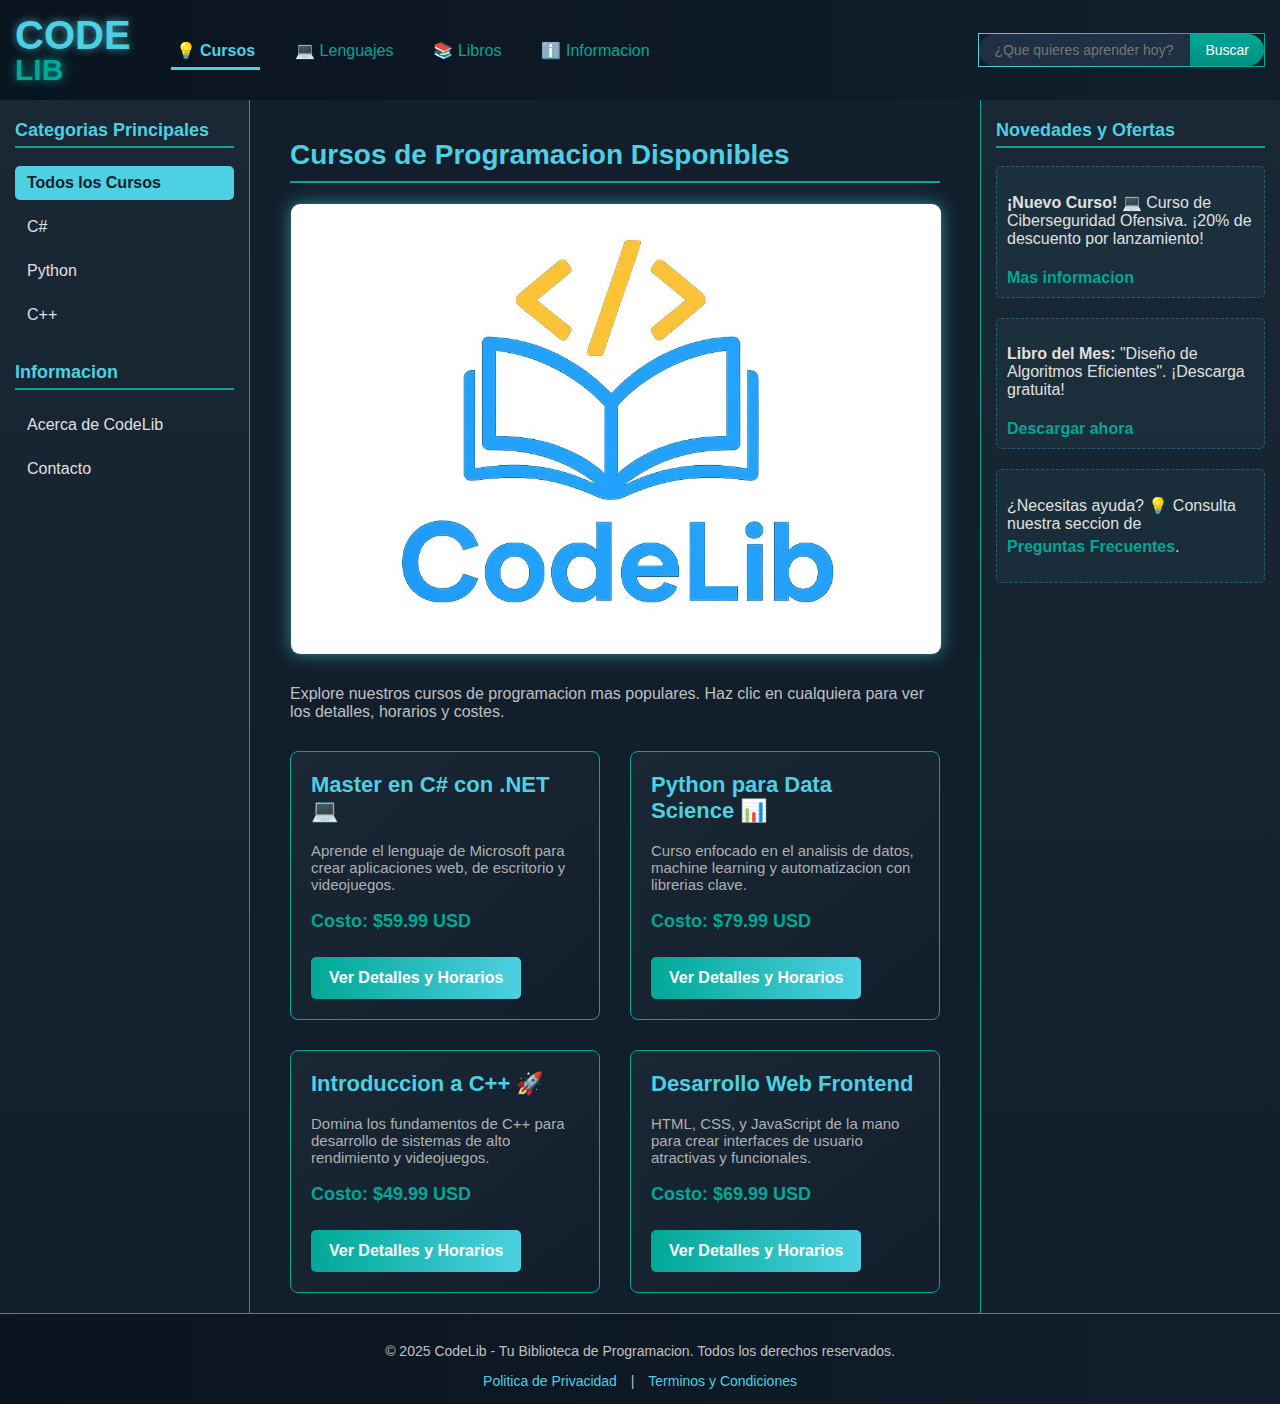
<file: index.html>
<!DOCTYPE html>
<html lang="es">

<head>
    <meta charset="UTF-8">
    <meta name="viewport" content="width=device-width, initial-scale=1.0">
    <title>CodeLib - Tu Biblioteca de Programacion</title>
    <link rel="stylesheet" href="Biblio.css">
    <style>
        body {
            background-color: #1a1a1a;
        }
    </style>
</head>

<body>
    <div class="grid-container">

        <header class="header">
            <div class="navbar-wrapper">
                <div class="navbar-left">
                    <a href="index.html" class="logo">
                        <span class="logo-code">CODE</span>
                        <br>
                        <span class="logo-lib">LIB</span>
                    </a>
                </div>
                <nav class="navbar-center">
                    <ul class="horizontal-menu">
                        <li><a href="index.html" class="nav-item active">💡 Cursos</a></li>
                        <li><a href="lenguajes.html" class="nav-item">💻 Lenguajes</a></li>
                        <li><a href="libros.html" class="nav-item">📚 Libros</a></li>
                        <li><a href="info.html" class="nav-item">ℹ️ Informacion</a></li>
                    </ul>
                </nav>
            </div>
            <div class="header-contenido">
                <form action="#" method="get" class="buscador-form">
                    <input type="text" id="campoBusqueda" placeholder="¿Que quieres aprender hoy?" required>
                    <button type="submit" class="btn-buscar">Buscar</button>
                </form>
            </div>

        </header>

        <nav class="navbar">
            <div class="nav-section">
                <h3 class="nav-title">Categorias Principales</h3>
                <ul class="vertical-menu">
                    <li><a href="index.html" class="nav-link active">Todos los Cursos</a></li>
                    <li><a href="index.html#desarrollo-web" class="nav-link">C#</a></li>
                    <li><a href="index.html#ciencia-datos" class="nav-link">Python</a></li>
                    <li><a href="index.html#desarrollo-movil" class="nav-link">C++</a></li>
                </ul>
            </div>
            <div class="nav-section">
                <h3 class="nav-title">Informacion</h3>
                <ul class="vertical-menu">
                    <li><a href="info.html#acerca" class="nav-link">Acerca de CodeLib</a></li>
                    <li><a href="info.html#contacto" class="nav-link">Contacto</a></li>
                </ul>
            </div>
        </nav>

        <section class="main">
            <h1 class="main-title">Cursos de Programacion Disponibles</h1>

            <div class="carousel-container">
                <img id="course-image" src="7.jpg" alt="Imagen de Curso" class="carousel-image">
            </div>
            <p class="section-description">Explore nuestros cursos de programacion mas populares. Haz clic en cualquiera para ver los detalles, horarios y costes.</p>

            <div class="course-list">
                <article class="course-card">
                    <h2 class="course-title">Master en C# con .NET 💻</h2>
                    <p class="course-info">Aprende el lenguaje de Microsoft para crear aplicaciones web, de escritorio y videojuegos.</p>
                    <p class="course-price">Costo: $59.99 USD</p>
                    <a href="#" class="btn-course-details">Ver Detalles y Horarios</a>
                </article>
                <article class="course-card">
                    <h2 class="course-title">Python para Data Science 📊</h2>
                    <p class="course-info">Curso enfocado en el analisis de datos, machine learning y automatizacion con librerias clave.</p>
                    <p class="course-price">Costo: $79.99 USD</p>
                    <a href="#" class="btn-course-details">Ver Detalles y Horarios</a>
                </article>
                <article class="course-card">
                    <h2 class="course-title">Introduccion a C++ 🚀</h2>
                    <p class="course-info">Domina los fundamentos de C++ para desarrollo de sistemas de alto rendimiento y videojuegos.</p>
                    <p class="course-price">Costo: $49.99 USD</p>
                    <a href="#" class="btn-course-details">Ver Detalles y Horarios</a>
                </article>
                <article class="course-card">
                    <h2 class="course-title">Desarrollo Web Frontend</h2>
                    <p class="course-info">HTML, CSS, y JavaScript de la mano para crear interfaces de usuario atractivas y funcionales.</p>
                    <p class="course-price">Costo: $69.99 USD</p>
                    <a href="#" class="btn-course-details">Ver Detalles y Horarios</a>
                </article>
            </div>
        </section>

        <aside class="sidebar">
            <h3 class="sidebar-title">Novedades y Ofertas</h3>
            <div class="sidebar-item">
                <p><strong>¡Nuevo Curso!</strong> 💻 Curso de Ciberseguridad Ofensiva. ¡20% de descuento por lanzamiento!</p>
                <a href="cursos.html?id=ciberseguridad" class="sidebar-link">Mas informacion</a>
            </div>
            <div class="sidebar-item">
                <p><strong>Libro del Mes:</strong> "Diseño de Algoritmos Eficientes". ¡Descarga gratuita!</p>
                <a href="libros.html#gratis" class="sidebar-link">Descargar ahora</a>
            </div>
            <div class="sidebar-item">
                <p>¿Necesitas ayuda? 💡 Consulta nuestra seccion de <a href="info.html#faq" class="sidebar-link">Preguntas Frecuentes</a>.</p>
            </div>
        </aside>

        <footer class="footer">
            <p>&copy; 2025 CodeLib - Tu Biblioteca de Programacion. Todos los derechos reservados.</p>
            <div class="footer-links">
                <a href="#">Politica de Privacidad</a> |
                <a href="#">Terminos y Condiciones</a>
            </div>
        </footer>

    </div>

    <script>
        document.addEventListener('DOMContentLoaded', function() {
            const images = ['7.jpg', '8.jpg'];
            let currentIndex = 0;
            const courseImage = document.getElementById('course-image');

            function changeImage() {
                currentIndex = (currentIndex + 1) % images.length;
                courseImage.src = images[currentIndex];
            }

            setInterval(changeImage, 3000);
        });
    </script>
</body>

</html>
</file>
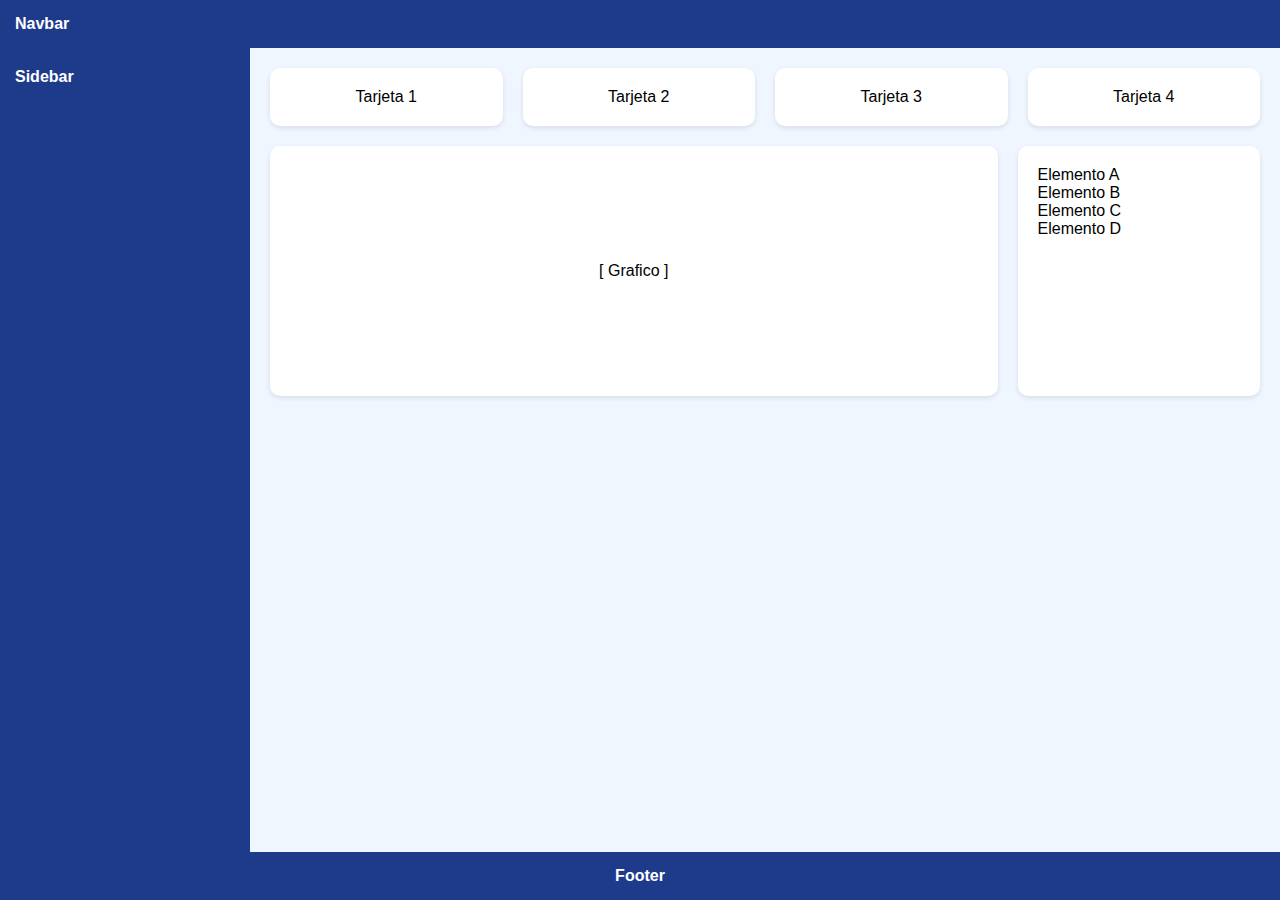
<file: 1.html>
<!DOCTYPE html>
<html lang="es">

<head>
    <meta charset="UTF-8">
    <meta name="viewport" content="width=device-width, initial-scale=1.0">
    <title>Practica Profe Ricarte</title>
    <link rel="stylesheet" href="styles.css">
</head>

<body>

    <header class="navbar">
        Navbar
    </header>

    <aside class="sidebar">
        Sidebar
    </aside>

    <main class="content">
        <div class="tarjetas-contenedor">
            <div class="tarjeta">Tarjeta 1</div>
            <div class="tarjeta">Tarjeta 2</div>
            <div class="tarjeta">Tarjeta 3</div>
            <div class="tarjeta tarjeta-4">Tarjeta 4</div>
        </div>

        <div class="inferior-contenedor">
            <div class="caja-grafico">
                [ Grafico ]
            </div>
            <div class="caja-lista">
                Elemento A<br> Elemento B<br> Elemento C<br> Elemento D
            </div>
        </div>
    </main>

    <footer class="footer">
        Footer
    </footer>

</body>

</html>
</file>
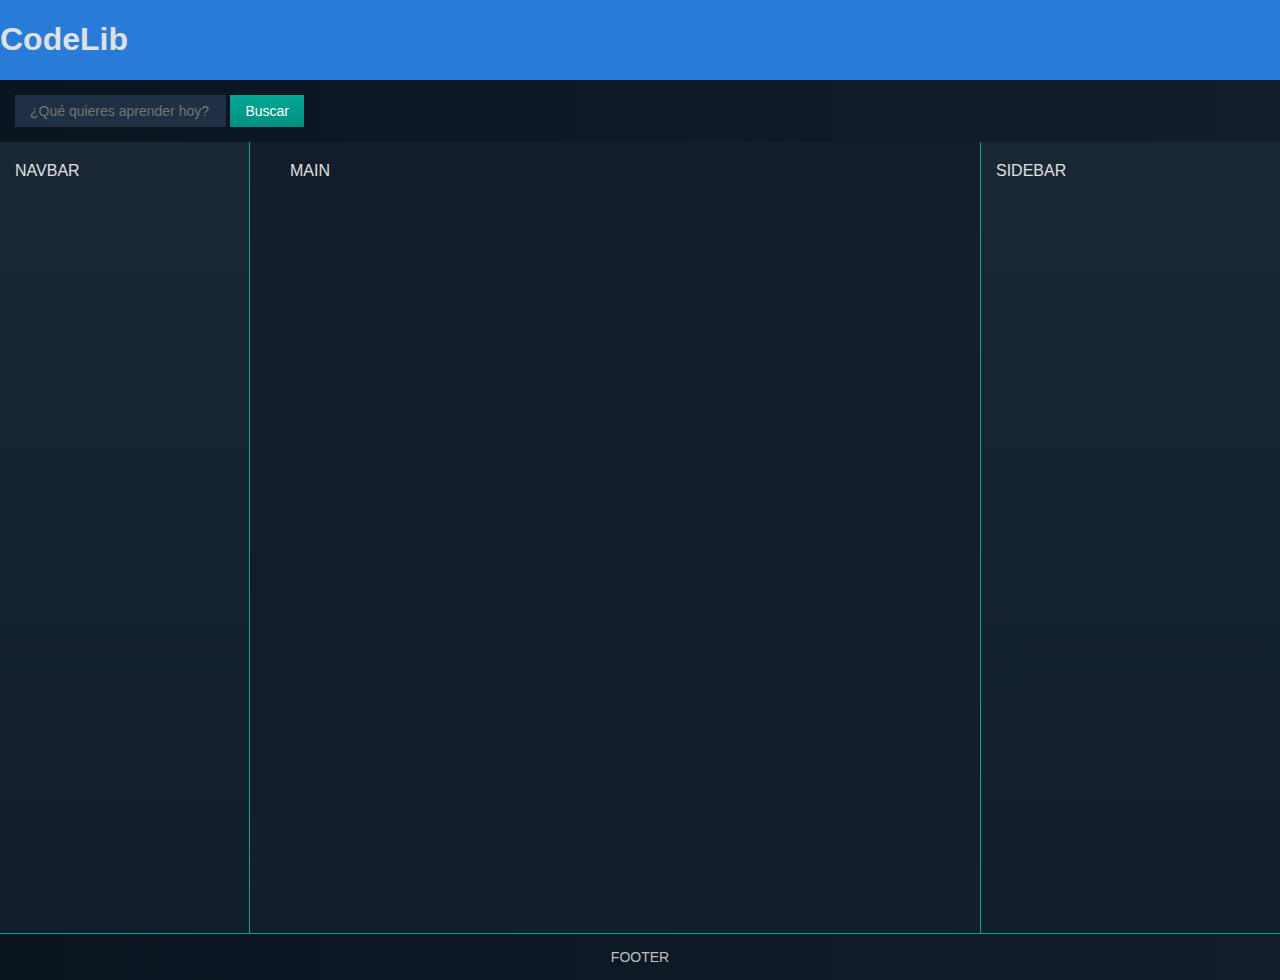
<file: 2.html>
<!DOCTYPE html>
<html lang="en">

<head>
    <meta charset="UTF-8">
    <meta name="viewport" content="width=device-width, initial-scale=1.0">
    <title>Grid Css</title>
    <link rel="stylesheet" href="Biblio.css">
    <style>
        body {
            background-color: rgb(40, 124, 215);
        }
    </style>

</head>

<body>
    <h1>CodeLib</h1>

    <div class="grid-container">

        <header class="header">
            <div class="header-contenido">
                <form action="#" method="get">
                    <input type="text" id="campoBusqueda" placeholder="¿Qué quieres aprender hoy?" required>
                    <button type="submit" class="btn-buscar">Buscar</button>
                </form>
            </div>

        </header>

        <nav class="navbar">NAVBAR</nav>
        <section class="main">MAIN</section>
        <aside class="sidebar">SIDEBAR</aside>
        <footer class="footer">FOOTER</footer>

    </div>
</body>

</html>
</file>
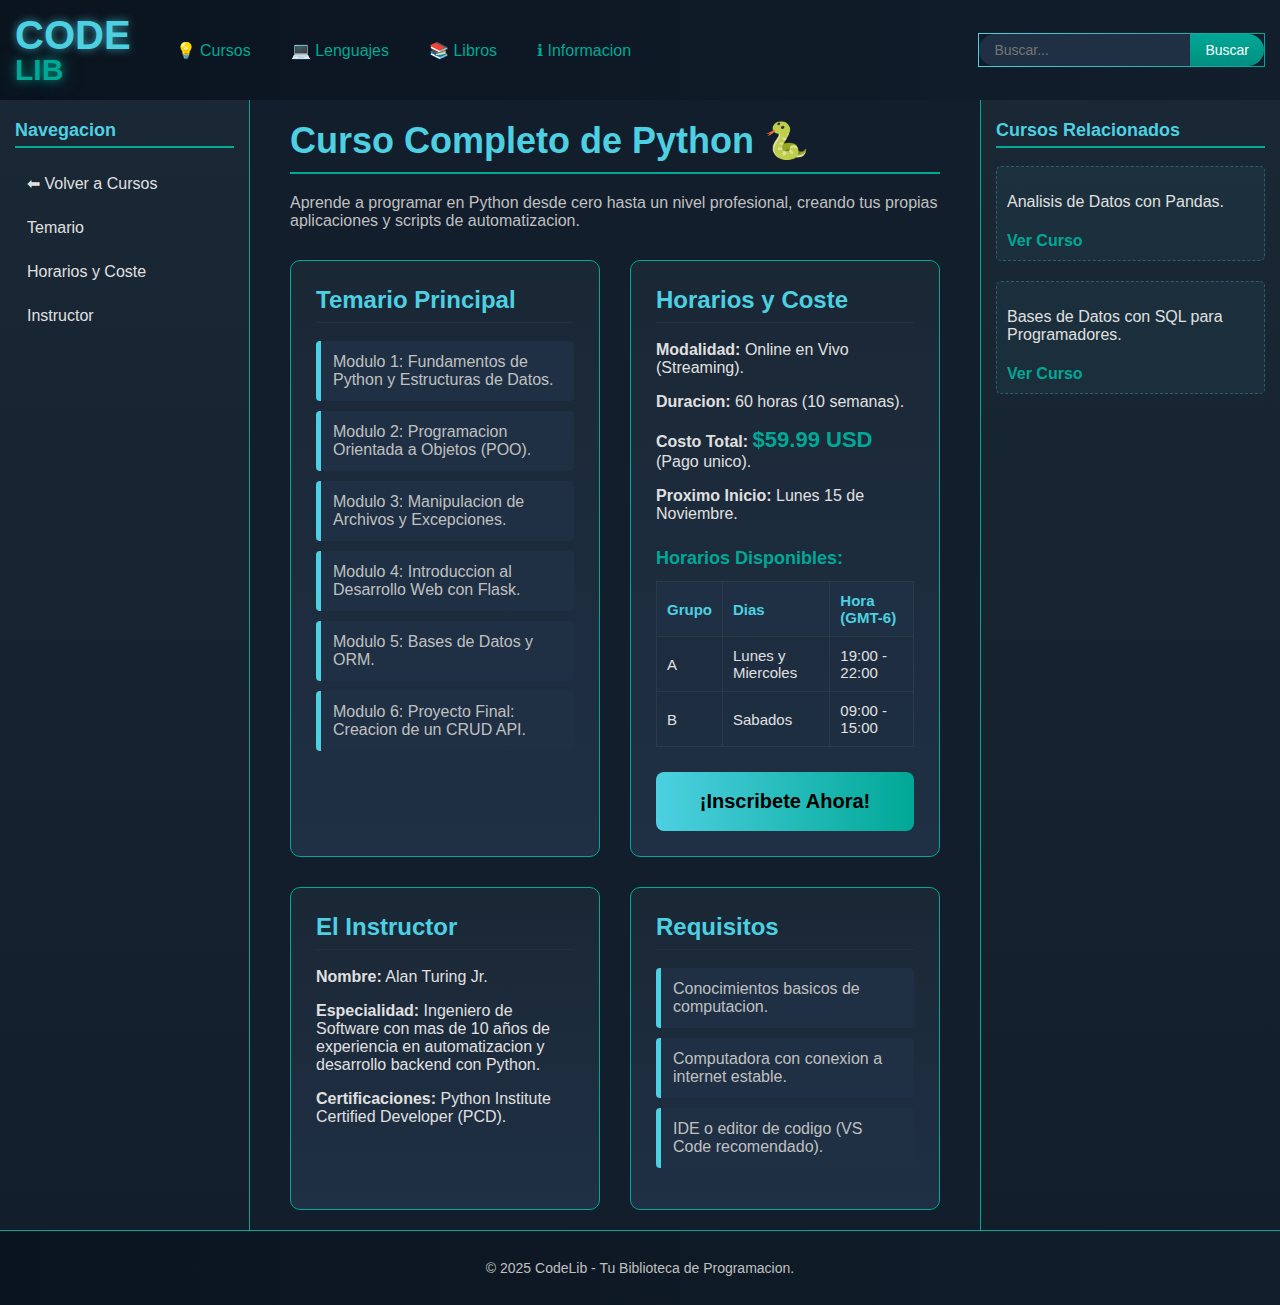
<file: cursos.html>
<!DOCTYPE html>
<html lang="es">

<head>
    <meta charset="UTF-8">
    <meta name="viewport" content="width=device-width, initial-scale=1.0">
    <title>Detalles del Curso | CodeLib</title>
    <link rel="stylesheet" href="Biblio.css">
    <style>
        body {
            background-color: #1a1a1a;
        }
    </style>
</head>

<body>
    <div class="grid-container">

        <header class="header">
            <div class="navbar-wrapper">
                <div class="navbar-left">
                    <a href="index.php" class="logo">
                        <span class="logo-code">CODE</span>
                        <br>
                        <span class="logo-lib">LIB</span>
                    </a>
                </div>
                <nav class="navbar-center">
                    <ul class="horizontal-menu">
                        <li><a href="index.php" class="nav-item">💡 Cursos</a></li>
                        <li><a href="lenguajes.php" class="nav-item">💻 Lenguajes</a></li>
                        <li><a href="libros.php" class="nav-item">📚 Libros</a></li>
                        <li><a href="info.php" class="nav-item">ℹ Informacion</a></li>
                    </ul>
                </nav>
            </div>
            <div class="header-contenido">
                <form action="#" method="get" class="buscador-form">
                    <input type="text" id="campoBusqueda" placeholder="Buscar..." required>
                    <button type="submit" class="btn-buscar">Buscar</button>
                </form>
            </div>
        </header>

        <nav class="navbar">
            <div class="nav-section">
                <h3 class="nav-title">Navegacion</h3>
                <ul class="vertical-menu">
                    <li><a href="index.php" class="nav-link">⬅ Volver a Cursos</a></li>
                    <li><a href="#temario" class="nav-link">Temario</a></li>
                    <li><a href="#horarios" class="nav-link">Horarios y Coste</a></li>
                    <li><a href="#profesor" class="nav-link">Instructor</a></li>
                </ul>
            </div>
        </nav>

        <section class="main">
            <h1 class="main-title course-detail-title">Curso Completo de Python 🐍</h1>
            <p class="section-description">Aprende a programar en Python desde cero hasta un nivel profesional, creando tus propias aplicaciones y scripts de automatizacion.</p>

            <div class="course-details-grid">
                <div class="detail-card">
                    <h2 id="temario" class="detail-title">Temario Principal</h2>
                    <ul>
                        <li>Modulo 1: Fundamentos de Python y Estructuras de Datos.</li>
                        <li>Modulo 2: Programacion Orientada a Objetos (POO).</li>
                        <li>Modulo 3: Manipulacion de Archivos y Excepciones.</li>
                        <li>Modulo 4: Introduccion al Desarrollo Web con Flask.</li>
                        <li>Modulo 5: Bases de Datos y ORM.</li>
                        <li>Modulo 6: Proyecto Final: Creacion de un CRUD API.</li>
                    </ul>
                </div>

                <div class="detail-card">
                    <h2 id="horarios" class="detail-title">Horarios y Coste</h2>
                    <p><strong>Modalidad:</strong> Online en Vivo (Streaming).</p>
                    <p><strong>Duracion:</strong> 60 horas (10 semanas).</p>
                    <p><strong>Costo Total:</strong> <span class="price-highlight">$59.99 USD</span> (Pago unico).</p>
                    <p><strong>Proximo Inicio:</strong> Lunes 15 de Noviembre.</p>

                    <h3 class="schedule-title">Horarios Disponibles:</h3>
                    <table class="schedule-table">
                        <tr>
                            <th>Grupo</th>
                            <th>Dias</th>
                            <th>Hora (GMT-6)</th>
                        </tr>
                        <tr>
                            <td>A</td>
                            <td>Lunes y Miercoles</td>
                            <td>19:00 - 22:00</td>
                        </tr>
                        <tr>
                            <td>B</td>
                            <td>Sabados</td>
                            <td>09:00 - 15:00</td>
                        </tr>
                    </table>
                    <a href="#" class="btn-enroll">¡Inscribete Ahora!</a>
                </div>

                <div class="detail-card instructor-card">
                    <h2 id="profesor" class="detail-title">El Instructor</h2>
                    <p><strong>Nombre:</strong> Alan Turing Jr.</p>
                    <p><strong>Especialidad:</strong> Ingeniero de Software con mas de 10 años de experiencia en automatizacion y desarrollo backend con Python.</p>
                    <p><strong>Certificaciones:</strong> Python Institute Certified Developer (PCD).</p>
                </div>

                <div class="detail-card">
                    <h2 class="detail-title">Requisitos</h2>
                    <ul>
                        <li>Conocimientos basicos de computacion.</li>
                        <li>Computadora con conexion a internet estable.</li>
                        <li>IDE o editor de codigo (VS Code recomendado).</li>
                    </ul>
                </div>

            </div>
        </section>

        <aside class="sidebar">
            <h3 class="sidebar-title">Cursos Relacionados</h3>
            <div class="sidebar-item">
                <p>Analisis de Datos con Pandas.</p>
                <a href="#" class="sidebar-link">Ver Curso</a>
            </div>
            <div class="sidebar-item">
                <p>Bases de Datos con SQL para Programadores.</p>
                <a href="#" class="sidebar-link">Ver Curso</a>
            </div>
        </aside>

        <footer class="footer">
            <p>&copy; 2025 CodeLib - Tu Biblioteca de Programacion.</p>
        </footer>

    </div>
</body>

</html>
</file>
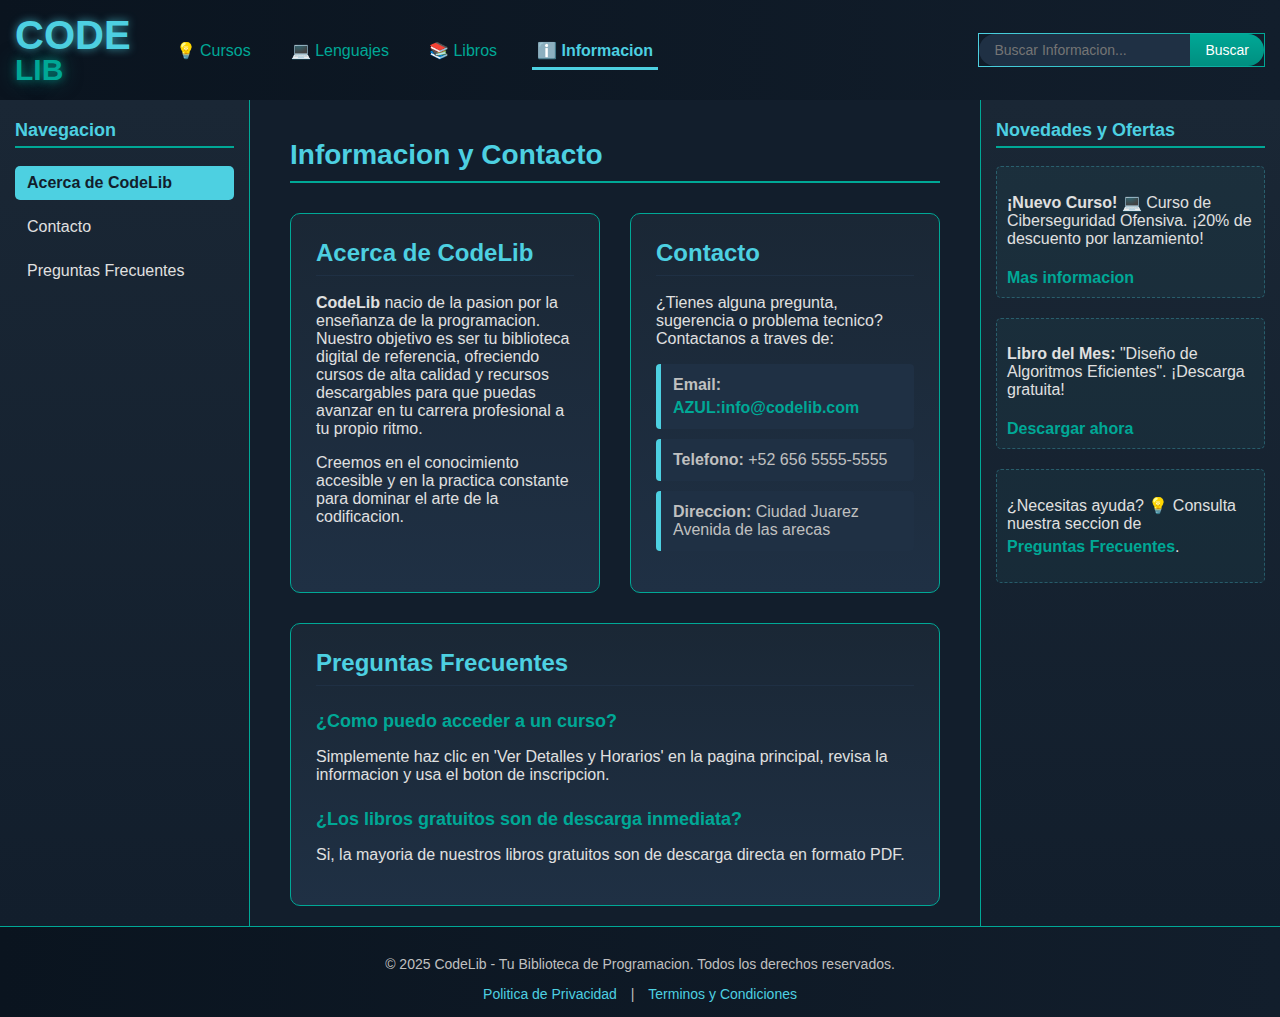
<file: info.html>
<!DOCTYPE html>
<html lang="es">

<head>
    <meta charset="UTF-8">
    <title>Informacion | CodeLib</title>
    <link rel="stylesheet" href="Biblio.css">
    <style>
        body {
            background-color: #1a1a1a;
        }
    </style>
</head>

<body>
    <div class="grid-container">
        <header class="header">
            <div class="navbar-wrapper">
                <div class="navbar-left">
                    <a href="index.html" class="logo"><span class="logo-code">CODE</span><br><span class="logo-lib">LIB</span></a>
                </div>
                <nav class="navbar-center">
                    <ul class="horizontal-menu">
                        <li><a href="index.html" class="nav-item">💡 Cursos</a></li>
                        <li><a href="lenguajes.html" class="nav-item">💻 Lenguajes</a></li>
                        <li><a href="libros.html" class="nav-item">📚 Libros</a></li>
                        <li><a href="#" class="nav-item active">ℹ️ Informacion</a></li>
                    </ul>
                </nav>
            </div>
            <div class="header-contenido">
                <form action="#" method="get" class="buscador-form">
                    <input type="text" id="campoBusqueda" placeholder="Buscar Informacion..." required>
                    <button type="submit" class="btn-buscar">Buscar</button>
                </form>
            </div>
        </header>

        <nav class="navbar">
            <div class="nav-section">
                <h3 class="nav-title">Navegacion</h3>
                <ul class="vertical-menu">
                    <li><a id="acerca" href="#acerca" class="nav-link active">Acerca de CodeLib</a></li>
                    <li><a id="contacto" href="#contacto" class="nav-link">Contacto</a></li>
                    <li><a id="faq" href="#faq" class="nav-link">Preguntas Frecuentes </a></li>
                </ul>
            </div>
        </nav>

        <section class="main">
            <h1 class="main-title">Informacion y Contacto</h1>

            <div class="course-details-grid">
                <div class="detail-card">
                    <h2 class="detail-title">Acerca de CodeLib</h2>
                    <p><strong>CodeLib</strong> nacio de la pasion por la enseñanza de la programacion. Nuestro objetivo es ser tu biblioteca digital de referencia, ofreciendo cursos de alta calidad y recursos descargables para que puedas avanzar en tu carrera
                        profesional a tu propio ritmo.</p>
                    <p>Creemos en el conocimiento accesible y en la practica constante para dominar el arte de la codificacion.</p>
                </div>

                <div class="detail-card">
                    <h2 class="detail-title">Contacto</h2>
                    <p>¿Tienes alguna pregunta, sugerencia o problema tecnico? Contactanos a traves de:</p>
                    <ul>
                        <li><strong>Email:</strong> <a href="AZUL:info@codelib.com" class="sidebar-link">AZUL:info@codelib.com</a></li>
                        <li><strong>Telefono:</strong> +52 656 5555-5555</li>
                        <li><strong>Direccion:</strong> Ciudad Juarez Avenida de las arecas</li>
                    </ul>
                </div>

                <div class="detail-card full-width">
                    <h2 class="detail-title">Preguntas Frecuentes </h2>
                    <h3 class="schedule-title">¿Como puedo acceder a un curso?</h3>
                    <p>Simplemente haz clic en 'Ver Detalles y Horarios' en la pagina principal, revisa la informacion y usa el boton de inscripcion.</p>

                    <h3 class="schedule-title">¿Los libros gratuitos son de descarga inmediata?</h3>
                    <p>Si, la mayoria de nuestros libros gratuitos son de descarga directa en formato PDF.</p>
                </div>
            </div>
        </section>

        <aside class="sidebar">
            <h3 class="sidebar-title">Novedades y Ofertas</h3>
            <div class="sidebar-item">
                <p><strong>¡Nuevo Curso!</strong> 💻 Curso de Ciberseguridad Ofensiva. ¡20% de descuento por lanzamiento!</p>
                <a href="cursos.html?id=ciberseguridad" class="sidebar-link">Mas informacion</a>
            </div>
            <div class="sidebar-item">
                <p><strong>Libro del Mes:</strong> "Diseño de Algoritmos Eficientes". ¡Descarga gratuita!</p>
                <a href="libros.html#gratis" class="sidebar-link">Descargar ahora</a>
            </div>
            <div class="sidebar-item">
                <p>¿Necesitas ayuda? 💡 Consulta nuestra seccion de <a href="info.html#faq" class="sidebar-link">Preguntas Frecuentes</a>.</p>
            </div>
        </aside>

        <footer class="footer">
            <p>&copy; 2025 CodeLib - Tu Biblioteca de Programacion. Todos los derechos reservados.</p>
            <div class="footer-links">
                <a href="#">Politica de Privacidad</a> |
                <a href="#">Terminos y Condiciones</a>
            </div>
        </footer>

    </div>
</body>

</html>
</file>
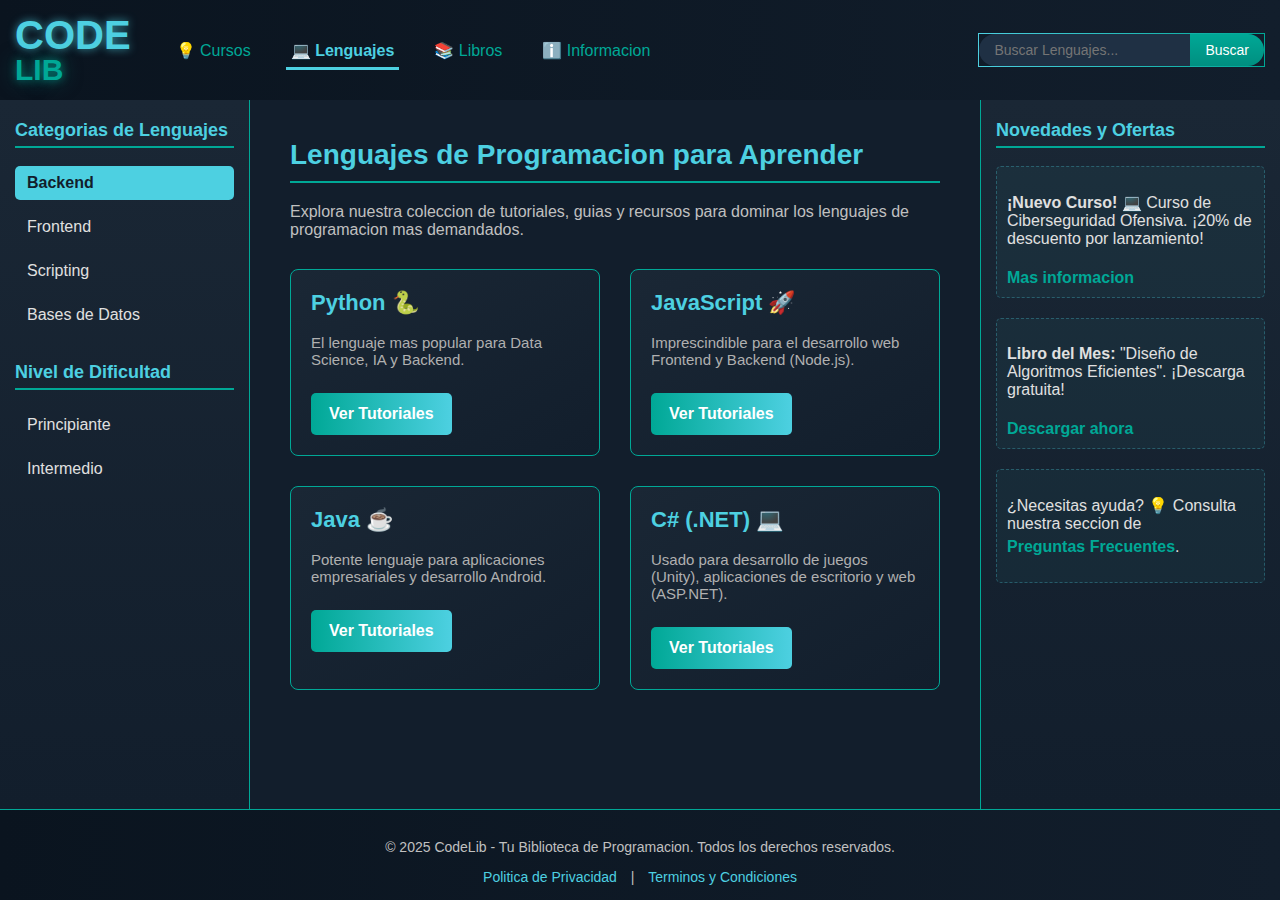
<file: lenguajes.html>
<!DOCTYPE html>
<html lang="es">

<head>
    <meta charset="UTF-8">
    <title>Lenguajes de Programacion | CodeLib</title>
    <link rel="stylesheet" href="Biblio.css">
    <style>
        body {
            background-color: #1a1a1a;
        }
    </style>
</head>

<body>
    <div class="grid-container">
        <header class="header">
            <div class="navbar-wrapper">
                <div class="navbar-left">
                    <a href="index.html" class="logo"><span class="logo-code">CODE</span><br><span class="logo-lib">LIB</span></a>
                </div>
                <nav class="navbar-center">
                    <ul class="horizontal-menu">
                        <li><a href="index.html" class="nav-item">💡 Cursos</a></li>
                        <li><a href="#" class="nav-item active">💻 Lenguajes</a></li>
                        <li><a href="libros.html" class="nav-item">📚 Libros</a></li>
                        <li><a href="info.html" class="nav-item">ℹ️ Informacion</a></li>
                    </ul>
                </nav>
            </div>
            <div class="header-contenido">
                <form action="#" method="get" class="buscador-form">
                    <input type="text" id="campoBusqueda" placeholder="Buscar Lenguajes..." required>
                    <button type="submit" class="btn-buscar">Buscar</button>
                </form>
            </div>
        </header>

        <nav class="navbar">
            <div class="nav-section">
                <h3 class="nav-title">Categorias de Lenguajes</h3>
                <ul class="vertical-menu">
                    <li><a href="#" class="nav-link active">Backend</a></li>
                    <li><a href="#" class="nav-link">Frontend</a></li>
                    <li><a href="#" class="nav-link">Scripting</a></li>
                    <li><a href="#" class="nav-link">Bases de Datos</a></li>
                </ul>
            </div>
            <div class="nav-section">
                <h3 class="nav-title">Nivel de Dificultad</h3>
                <ul class="vertical-menu">
                    <li><a href="#" class="nav-link">Principiante</a></li>
                    <li><a href="#" class="nav-link">Intermedio</a></li>
                </ul>
            </div>
        </nav>

        <section class="main">
            <h1 class="main-title">Lenguajes de Programacion para Aprender</h1>
            <p class="section-description">Explora nuestra coleccion de tutoriales, guias y recursos para dominar los lenguajes de programacion mas demandados.</p>

            <div class="course-list">
                <article class="course-card">
                    <h2 class="course-title">Python 🐍</h2>
                    <p class="course-info">El lenguaje mas popular para Data Science, IA y Backend.</p>
                    <a href="#" class="btn-course-details">Ver Tutoriales</a>
                </article>
                <article class="course-card">
                    <h2 class="course-title">JavaScript 🚀</h2>
                    <p class="course-info">Imprescindible para el desarrollo web Frontend y Backend (Node.js).</p>
                    <a href="#" class="btn-course-details">Ver Tutoriales</a>
                </article>
                <article class="course-card">
                    <h2 class="course-title">Java ☕</h2>
                    <p class="course-info">Potente lenguaje para aplicaciones empresariales y desarrollo Android.</p>
                    <a href="#" class="btn-course-details">Ver Tutoriales</a>
                </article>
                <article class="course-card">
                    <h2 class="course-title">C# (.NET) 💻</h2>
                    <p class="course-info">Usado para desarrollo de juegos (Unity), aplicaciones de escritorio y web (ASP.NET).</p>
                    <a href="#" class="btn-course-details">Ver Tutoriales</a>
                </article>
            </div>
        </section>

        <aside class="sidebar">
            <h3 class="sidebar-title">Novedades y Ofertas</h3>
            <div class="sidebar-item">
                <p><strong>¡Nuevo Curso!</strong> 💻 Curso de Ciberseguridad Ofensiva. ¡20% de descuento por lanzamiento!</p>
                <a href="cursos.html?id=ciberseguridad" class="sidebar-link">Mas informacion</a>
            </div>
            <div class="sidebar-item">
                <p><strong>Libro del Mes:</strong> "Diseño de Algoritmos Eficientes". ¡Descarga gratuita!</p>
                <a href="libros.html#gratis" class="sidebar-link">Descargar ahora</a>
            </div>
            <div class="sidebar-item">
                <p>¿Necesitas ayuda? 💡 Consulta nuestra seccion de <a href="info.html#faq" class="sidebar-link">Preguntas Frecuentes</a>.</p>
            </div>
        </aside>

        <footer class="footer">
            <p>&copy; 2025 CodeLib - Tu Biblioteca de Programacion. Todos los derechos reservados.</p>
            <div class="footer-links">
                <a href="#">Politica de Privacidad</a> |
                <a href="#">Terminos y Condiciones</a>
            </div>
        </footer>

    </div>
</body>

</html>
</file>
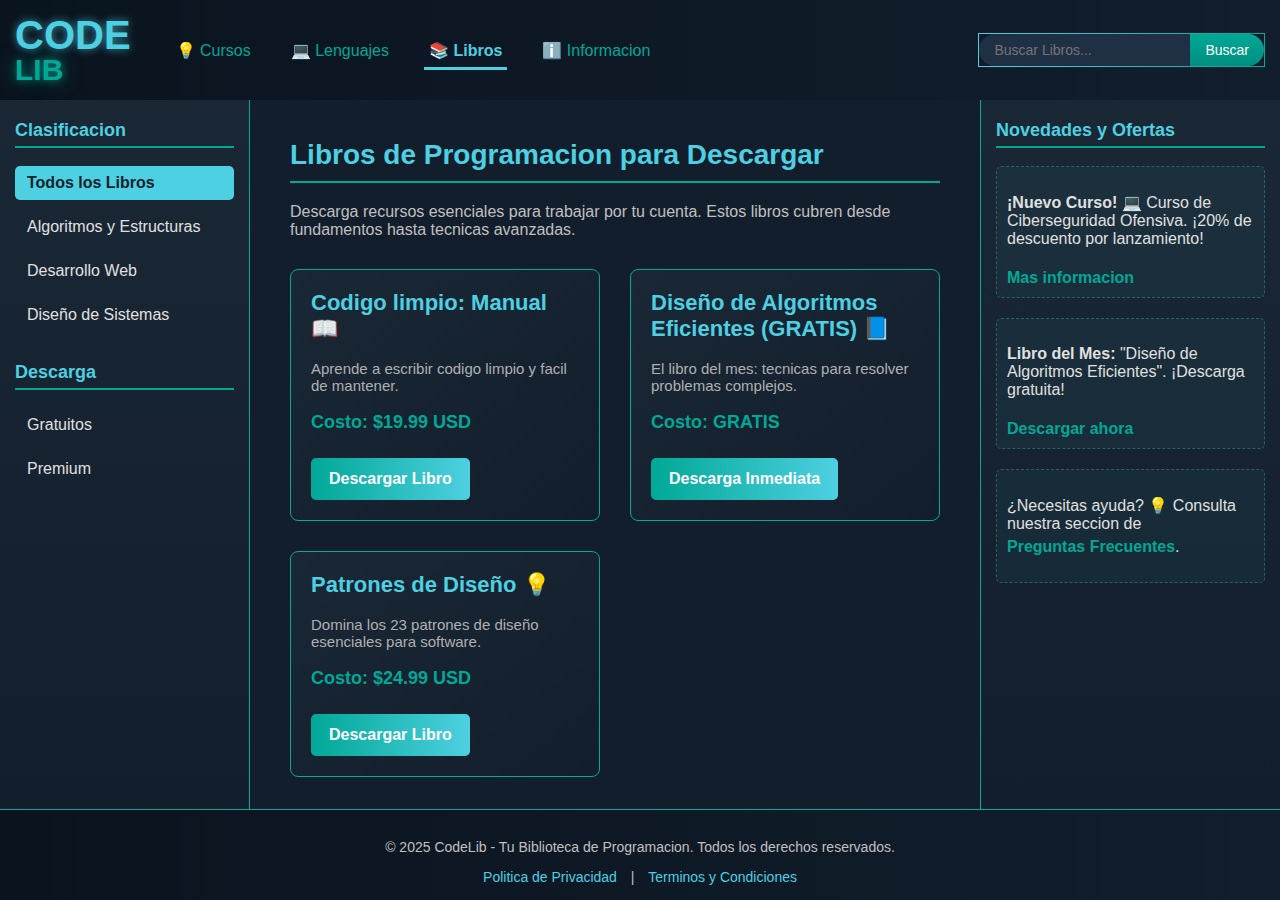
<file: libros.html>
<!DOCTYPE html>
<html lang="es">

<head>
    <meta charset="UTF-8">
    <title>Libros de Programacion | CodeLib</title>
    <link rel="stylesheet" href="Biblio.css">
    <style>
        body {
            background-color: #1a1a1a;
        }
    </style>
</head>

<body>
    <div class="grid-container">
        <header class="header">
            <div class="navbar-wrapper">
                <div class="navbar-left">
                    <a href="index.html" class="logo"><span class="logo-code">CODE</span><br><span class="logo-lib">LIB</span></a>
                </div>
                <nav class="navbar-center">
                    <ul class="horizontal-menu">
                        <li><a href="index.html" class="nav-item">💡 Cursos</a></li>
                        <li><a href="lenguajes.html" class="nav-item">💻 Lenguajes</a></li>
                        <li><a href="#" class="nav-item active">📚 Libros</a></li>
                        <li><a href="info.html" class="nav-item">ℹ️ Informacion</a></li>
                    </ul>
                </nav>
            </div>
            <div class="header-contenido">
                <form action="#" method="get" class="buscador-form">
                    <input type="text" id="campoBusqueda" placeholder="Buscar Libros..." required>
                    <button type="submit" class="btn-buscar">Buscar</button>
                </form>
            </div>
        </header>

        <nav class="navbar">
            <div class="nav-section">
                <h3 class="nav-title">Clasificacion</h3>
                <ul class="vertical-menu">
                    <li><a href="#" class="nav-link active">Todos los Libros</a></li>
                    <li><a href="#" class="nav-link">Algoritmos y Estructuras</a></li>
                    <li><a href="#" class="nav-link">Desarrollo Web</a></li>
                    <li><a href="#" class="nav-link">Diseño de Sistemas</a></li>
                </ul>
            </div>
            <div class="nav-section">
                <h3 class="nav-title">Descarga</h3>
                <ul class="vertical-menu">
                    <li><a href="#" class="nav-link">Gratuitos</a></li>
                    <li><a href="#" class="nav-link">Premium</a></li>
                </ul>
            </div>
        </nav>

        <section class="main">
            <h1 class="main-title">Libros de Programacion para Descargar</h1>
            <p class="section-description">Descarga recursos esenciales para trabajar por tu cuenta. Estos libros cubren desde fundamentos hasta tecnicas avanzadas.</p>

            <div class="course-list">
                <article class="course-card">
                    <h2 class="course-title">Codigo limpio: Manual 📖</h2>
                    <p class="course-info">Aprende a escribir codigo limpio y facil de mantener.</p>
                    <p class="course-price">Costo: $19.99 USD</p>
                    <a href="#" class="btn-course-details">Descargar Libro</a>
                </article>
                <article class="course-card">
                    <h2 id="gratis" class="course-title">Diseño de Algoritmos Eficientes (GRATIS) 📘</h2>
                    <p class="course-info">El libro del mes: tecnicas para resolver problemas complejos.</p>
                    <p class="course-price">Costo: GRATIS</p>
                    <a href="#" class="btn-course-details">Descarga Inmediata</a>
                </article>
                <article class="course-card">
                    <h2 class="course-title">Patrones de Diseño 💡</h2>
                    <p class="course-info">Domina los 23 patrones de diseño esenciales para software.</p>
                    <p class="course-price">Costo: $24.99 USD</p>
                    <a href="#" class="btn-course-details">Descargar Libro</a>
                </article>
            </div>
        </section>

        <aside class="sidebar">
            <h3 class="sidebar-title">Novedades y Ofertas</h3>
            <div class="sidebar-item">
                <p><strong>¡Nuevo Curso!</strong> 💻 Curso de Ciberseguridad Ofensiva. ¡20% de descuento por lanzamiento!</p>
                <a href="cursos.html?id=ciberseguridad" class="sidebar-link">Mas informacion</a>
            </div>
            <div class="sidebar-item">
                <p><strong>Libro del Mes:</strong> "Diseño de Algoritmos Eficientes". ¡Descarga gratuita!</p>
                <a href="libros.html#gratis" class="sidebar-link">Descargar ahora</a>
            </div>
            <div class="sidebar-item">
                <p>¿Necesitas ayuda? 💡 Consulta nuestra seccion de <a href="info.html#faq" class="sidebar-link">Preguntas Frecuentes</a>.</p>
            </div>
        </aside>

        <footer class="footer">
            <p>&copy; 2025 CodeLib - Tu Biblioteca de Programacion. Todos los derechos reservados.</p>
            <div class="footer-links">
                <a href="#">Politica de Privacidad</a> |
                <a href="#">Terminos y Condiciones</a>
            </div>
        </footer>

    </div>
</body>

</html>
</file>
<file: Biblio.css>
body {
    margin: 0;
    font-family: Arial, sans-serif;
    color: #e0e0e0;
    background-color: #121E2C;
}

.grid-container {
    display: grid;
    grid-template-columns: 250px 1fr 300px;
    grid-template-rows: auto 1fr auto;
    grid-template-areas: "header header header" "navbar main sidebar" "footer footer footer";
    min-height: 100vh;
    width: 100%;
}

.header {
    grid-area: header;
    background: linear-gradient(to right, #0A141F, #121E2C);
    padding: 15px;
    display: flex;
    justify-content: space-between;
    align-items: center;
}

.navbar-wrapper {
    display: flex;
    align-items: center;
    gap: 40px;
}

.logo {
    text-decoration: none;
    font-size: 30px;
    font-weight: 900;
    line-height: 1;
    display: block;
}

.logo-code {
    color: #4DD0E1;
    font-size: 40px;
    text-shadow: 0 0 8px rgba(77, 208, 225, 0.7);
}

.logo-lib {
    color: #00A896;
    font-size: 30px;
    text-shadow: 0 0 8px rgba(0, 168, 150, 0.7), 0 0 20px rgba(0, 168, 150, 0.5);
}

.horizontal-menu {
    display: flex;
    list-style: none;
    padding: 0;
    margin: 0;
    gap: 30px;
    align-items: center;
}

.nav-item {
    text-decoration: none;
    color: #00A896;
    padding: 5px;
    display: block;
    transition: all 0.3s ease;
    position: relative;
    font-size: 16px;
    white-space: nowrap;
}

.nav-item:hover {
    color: #4DD0E1;
    transform: translateY(-2px);
}

.nav-item::after {
    content: '';
    position: absolute;
    bottom: -5px;
    left: 0;
    width: 100%;
    height: 3px;
    background-color: #00A896;
    transform: scaleX(0);
    transition: transform 0.3s ease;
}

.nav-item:hover::after {
    transform: scaleX(1);
    background-color: #4DD0E1;
    box-shadow: 0 0 8px #4DD0E1;
}

.nav-item.active {
    color: #4DD0E1;
    font-weight: bold;
}

.nav-item.active::after {
    background-color: #4DD0E1;
    transform: scaleX(1);
}

.header-contenido {
    display: flex;
    align-items: center;
}

.buscador-form {
    display: flex;
    width: 100%;
    border: 1px solid transparent;
    border-image: linear-gradient(to right, #4DD0E1, #00A896) 1;
    border-radius: 20px;
    overflow: hidden;
}

#campoBusqueda {
    flex-grow: 1;
    padding: 8px 15px;
    border: none;
    font-size: 14px;
    outline: none;
    background-color: #1F3044;
    color: #e0e0e0;
}

.btn-buscar {
    background: linear-gradient(to bottom, #00A896, #008f80);
    color: white;
    border: none;
    padding: 8px 15px;
    cursor: pointer;
    font-size: 14px;
    transition: all 0.3s;
}

.btn-buscar:hover {
    background: linear-gradient(to bottom, #4DD0E1, #3bbac9);
}

.navbar {
    grid-area: navbar;
    background: linear-gradient(to bottom, #1A2735, #121E2C);
    padding: 20px 15px;
    border-right: 1px solid #00A896;
}

.nav-section {
    margin-bottom: 30px;
}

.nav-title {
    color: #4DD0E1;
    border-bottom: 2px solid #00A896;
    padding-bottom: 5px;
    margin-top: 0;
    font-size: 18px;
}

.vertical-menu {
    list-style: none;
    padding: 0;
    margin: 10px 0 0 0;
}

.vertical-menu li {
    margin-bottom: 10px;
}

.nav-link {
    text-decoration: none;
    color: #e0e0e0;
    display: block;
    padding: 8px 12px;
    border-radius: 5px;
    transition: background-color 0.3s, color 0.3s, transform 0.2s;
}

.nav-link:hover {
    background-color: #00A896;
    color: #ffffff;
    transform: translateX(5px);
}

.nav-link.active {
    background-color: #4DD0E1;
    color: #121E2C;
    font-weight: bold;
}

.main {
    grid-area: main;
    background-color: #121E2C;
    padding: 20px 40px;
}

.main-title {
    color: #4DD0E1;
    font-size: 28px;
    border-bottom: 2px solid #00A896;
    padding-bottom: 10px;
    margin-bottom: 20px;
}

.section-description {
    font-size: 16px;
    color: #c0c0c0;
    margin-bottom: 30px;
}

.carousel-container {
    width: 100%;
    max-height: 450px;
    overflow: hidden;
    margin-bottom: 30px;
    border-radius: 10px;
    box-shadow: 0 0 20px rgba(77, 208, 225, 0.4), 0 0 10px rgba(0, 168, 150, 0.3);
    display: flex;
    align-items: center;
    border: 1px solid rgba(77, 208, 225, 0.3);
}

.carousel-image {
    width: 100%;
    height: 90%;
    display: block;
    object-fit: cover;
    transition: opacity 0.5s ease-in-out;
}

.course-list {
    display: grid;
    grid-template-columns: repeat(auto-fit, minmax(300px, 1fr));
    gap: 30px;
}

.course-card {
    background: linear-gradient(to bottom right, #1A2735, #121E2C);
    padding: 20px;
    border-radius: 8px;
    border: 1px solid #00A896;
    transition: transform 0.3s, box-shadow 0.3s;
}

.course-card:hover {
    transform: translateY(-8px);
    box-shadow: 0 12px 25px rgba(0, 168, 150, 0.5), 0 5px 15px rgba(77, 208, 225, 0.3);
}

.course-title {
    color: #4DD0E1;
    font-size: 22px;
    margin-top: 0;
}

.course-info {
    font-size: 15px;
    margin-bottom: 15px;
    color: #b0b0b0;
}

.course-price {
    font-weight: bold;
    color: #00A896;
    margin-bottom: 15px;
    font-size: 18px;
}

.sidebar {
    grid-area: sidebar;
    background: linear-gradient(to bottom, #1A2735, #121E2C);
    padding: 20px 15px;
    border-left: 1px solid #00A896;
    color: #e0e0e0;
}

.sidebar-title {
    color: #4DD0E1;
    border-bottom: 2px solid #00A896;
    padding-bottom: 5px;
    margin-top: 0;
    font-size: 18px;
}

.sidebar-item {
    margin-bottom: 20px;
    padding: 10px;
    border: 1px dashed rgba(77, 208, 225, 0.3);
    border-radius: 5px;
    background-color: rgba(77, 208, 225, 0.05);
}

.sidebar-link {
    color: #00A896;
    text-decoration: none;
    font-weight: bold;
    display: inline-block;
    margin-top: 5px;
    transition: color 0.3s;
}

.sidebar-link:hover {
    color: #4DD0E1;
    text-decoration: underline;
}

.footer {
    grid-area: footer;
    background: linear-gradient(to right, #0A141F, #121E2C);
    color: #c0c0c0;
    text-align: center;
    padding: 15px;
    border-top: 1px solid #00A896;
    font-size: 14px;
}

.footer-links a {
    color: #4DD0E1;
    text-decoration: none;
    margin: 0 10px;
    transition: color 0.3s;
}

.footer-links a:hover {
    color: #00A896;
    text-decoration: underline;
}

.btn-course-details {
    background: linear-gradient(to right, #00A896, #4DD0E1);
    color: white;
    padding: 12px 18px;
    text-decoration: none;
    border-radius: 5px;
    display: inline-block;
    margin-top: 10px;
    font-weight: bold;
    transition: all 0.3s;
    border: none;
}

.btn-course-details:hover {
    background: linear-gradient(to right, #4DD0E1, #00A896);
    box-shadow: 0 0 15px rgba(77, 208, 225, 0.6);
}

.course-detail-title {
    font-size: 36px;
    margin-top: 0;
    color: #4DD0E1;
}

.course-details-grid {
    display: grid;
    grid-template-columns: 1fr 1fr;
    gap: 30px;
    margin-top: 30px;
}

.detail-card {
    background: linear-gradient(to bottom, #1A2735, #1F3044);
    padding: 25px;
    border-radius: 10px;
    border: 1px solid #00A896;
}

.detail-card ul {
    list-style: none;
    padding: 0;
}

.detail-card ul li {
    background-color: #1F3044;
    padding: 12px;
    margin-bottom: 10px;
    border-left: 5px solid #4DD0E1;
    border-radius: 4px;
    font-size: 16px;
    color: #c0c0c0;
}

.detail-title {
    color: #4DD0E1;
    font-size: 24px;
    border-bottom: 1px solid #1F3044;
    padding-bottom: 8px;
    margin-top: 0;
    margin-bottom: 18px;
}

.schedule-title {
    color: #00A896;
    font-size: 18px;
    margin-top: 25px;
    margin-bottom: 12px;
}

.price-highlight {
    font-size: 22px;
    color: #00A896;
    font-weight: bold;
}

.schedule-table {
    width: 100%;
    border-collapse: collapse;
    margin-bottom: 25px;
    font-size: 15px;
}

.schedule-table th,
.schedule-table td {
    border: 1px solid #2A3A4A;
    padding: 10px;
    text-align: left;
}

.schedule-table th {
    background-color: #1F3044;
    color: #4DD0E1;
}

.btn-enroll {
    display: block;
    width: 100%;
    text-align: center;
    background: linear-gradient(to right, #4DD0E1, #00A896);
    color: #000000;
    padding: 18px 0;
    text-decoration: none;
    border-radius: 8px;
    font-size: 20px;
    font-weight: bold;
    transition: all 0.3s;
    border: none;
}

.btn-enroll:hover {
    background: linear-gradient(to right, #00A896, #4DD0E1);
    color: #ffffff;
    box-shadow: 0 0 20px rgba(0, 168, 150, 0.8);
}

.full-width {
    grid-column: 1 / 3;
}

@media (max-width: 1200px) {
    .grid-container {
        grid-template-columns: 200px 1fr 250px;
    }
    .horizontal-menu {
        gap: 15px;
    }
    .course-list {
        grid-template-columns: repeat(2, 1fr);
    }
    .sidebar {
        padding: 15px;
    }
    .main {
        padding: 20px;
    }
    .course-details-grid {
        grid-template-columns: 1fr;
    }
    .full-width {
        grid-column: 1 / 2;
    }
}

@media (max-width: 768px) {
    .grid-container {
        grid-template-columns: 1fr;
        grid-template-rows: auto auto 1fr auto auto;
        grid-template-areas: "header" "navbar" "main" "sidebar" "footer";
    }
    .header {
        flex-direction: column;
        align-items: flex-start;
        padding: 10px;
    }
    .navbar-wrapper {
        width: 100%;
        justify-content: space-between;
        gap: 10px;
        margin-bottom: 10px;
    }
    .navbar-center {
        display: none;
    }
    .header-contenido {
        width: 100%;
    }
    .buscador-form {
        margin-top: 10px;
    }
    .navbar {
        border-right: none;
        border-bottom: 1px solid #00A896;
    }
    .vertical-menu {
        display: flex;
        flex-wrap: wrap;
        gap: 10px;
    }
    .nav-link {
        padding: 8px 12px;
        text-align: center;
    }
    .main {
        padding: 15px;
    }
    .course-list {
        grid-template-columns: 1fr;
        gap: 20px;
    }
    .sidebar {
        border-left: none;
        border-top: 1px solid #00A896;
    }
    .course-details-grid {
        grid-template-columns: 1fr;
    }
    .logo-code {
        font-size: 30px;
    }
    .logo-lib {
        font-size: 20px;
    }
}

@media (max-width: 480px) {
    .vertical-menu {
        flex-direction: column;
    }
    .nav-link {
        width: 100%;
    }
    .logo-code {
        font-size: 25px;
    }
    .logo-lib {
        font-size: 15px;
    }
}

.modal {
    display: none;
    position: fixed;
    z-index: 1000;
    left: 0;
    top: 0;
    width: 100%;
    height: 100%;
    overflow: auto;
    background-color: rgba(0, 0, 0, 0.8);
    padding-top: 50px;
}

.modal-content {
    background: linear-gradient(to bottom right, #1A2735, #121E2C);
    margin: 5% auto;
    padding: 30px;
    border: 2px solid #00A896;
    border-radius: 10px;
    width: 80%;
    max-width: 400px;
    position: relative;
    box-shadow: 0 0 25px rgba(77, 208, 225, 0.5);
}

.close-button {
    color: #4DD0E1;
    float: right;
    font-size: 30px;
    font-weight: bold;
    cursor: pointer;
    transition: color 0.3s;
}

.close-button:hover,
.close-button:focus {
    color: #00A896;
    text-decoration: none;
}

.modal-title {
    color: #4DD0E1;
    border-bottom: 2px solid #00A896;
    padding-bottom: 10px;
    margin-bottom: 25px;
    font-size: 24px;
    text-align: center;
}

.login-form label {
    display: block;
    color: #e0e0e0;
    margin-top: 15px;
    margin-bottom: 5px;
    font-weight: bold;
}

.login-form input[type="text"],
.login-form input[type="password"] {
    width: 100%;
    padding: 10px;
    margin-bottom: 20px;
    border: 1px solid #00A896;
    border-radius: 5px;
    background-color: #1F3044;
    color: #e0e0e0;
    outline: none;
    transition: border-color 0.3s;
}

.login-form input[type="text"]:focus,
.login-form input[type="password"]:focus {
    border-color: #4DD0E1;
    box-shadow: 0 0 5px rgba(77, 208, 225, 0.7);
}

.btn-login-submit {
    display: block;
    width: 100%;
    padding: 12px;
    background: linear-gradient(to right, #00A896, #4DD0E1);
    color: white;
    border: none;
    border-radius: 5px;
    font-size: 18px;
    font-weight: bold;
    cursor: pointer;
    transition: all 0.3s;
}

.btn-login-submit:hover {
    background: linear-gradient(to right, #4DD0E1, #00A896);
    box-shadow: 0 0 15px rgba(77, 208, 225, 0.6);
}
</file>
<file: styles.css>
* {
    box-sizing: border-box;
    margin: 0;
    padding: 0;
}

body {
    font-family: Arial, sans-serif;
    background-color: #f0f6ff;
    color: #000;
    min-height: 100vh;
}

.tarjeta,
.caja-grafico,
.caja-lista {
    background-color: #ffffff;
    border-radius: 10px;
    padding: 20px;
    box-shadow: 0 2px 5px rgba(0, 0, 0, 0.1);
    text-align: center;
}

.navbar,
.footer,
.sidebar {
    background-color: #1e3a8a;
    color: white;
    padding: 15px;
    font-weight: bold;
    text-align: center;
}

.caja-grafico {
    min-height: 250px;
    display: flex;
    justify-content: center;
    align-items: center;
}

.caja-lista {
    text-align: left;
}

body {
    display: flex;
    flex-direction: column;
}

.navbar {
    order: 1;
    text-align: left;
}

.content {
    order: 2;
    flex-grow: 1;
    padding: 15px;
    display: flex;
    flex-direction: column;
    gap: 15px;
}

.sidebar {
    order: 3;
    padding: 15px;
    text-align: left;
}

.footer {
    order: 4;
    text-align: center;
}

.tarjetas-contenedor {
    display: flex;
    flex-direction: column;
    gap: 15px;
}

.tarjeta {
    width: 100%;
}

.caja-lista {
    display: none;
}

@media (min-width: 481px) and (max-width: 768px) {
    body {
        display: grid;
        grid-template-columns: 200px 1fr;
        grid-template-rows: auto 1fr auto;
        grid-template-areas: "navbar navbar" "sidebar content" "footer footer";
    }
    .navbar {
        grid-area: navbar;
        order: unset;
        text-align: left;
    }
    .sidebar {
        grid-area: sidebar;
        order: unset;
        padding: 20px 15px;
        text-align: left;
    }
    .content {
        grid-area: content;
        order: unset;
        padding: 20px;
        gap: 20px;
    }
    .footer {
        grid-area: footer;
        order: unset;
        text-align: center;
    }
    .tarjetas-contenedor {
        display: grid;
        grid-template-columns: 1fr 1fr;
        gap: 20px;
    }
    .tarjeta {
        width: auto;
    }
    .caja-lista {
        display: block;
    }
    .inferior-contenedor {
        display: grid;
        grid-template-columns: 3fr 1fr;
        gap: 20px;
    }
}

@media (min-width: 769px) and (max-width: 1200px) {
    body {
        display: grid;
        grid-template-columns: 250px 1fr;
        grid-template-rows: auto 1fr auto;
        grid-template-areas: "navbar navbar" "sidebar content" "footer footer";
    }
    .navbar {
        grid-area: navbar;
        order: unset;
        text-align: left;
    }
    .sidebar {
        grid-area: sidebar;
        order: unset;
        padding: 20px 15px;
        text-align: left;
    }
    .content {
        grid-area: content;
        order: unset;
        padding: 20px;
        gap: 20px;
    }
    .footer {
        grid-area: footer;
        order: unset;
        text-align: center;
    }
    .tarjetas-contenedor {
        display: grid;
        grid-template-columns: repeat(3, 1fr);
        gap: 20px;
    }
    .tarjeta-4 {
        grid-column: 1 / -1;
        margin-top: 10px;
    }
    .inferior-contenedor {
        display: grid;
        grid-template-columns: 3fr 1fr;
        gap: 20px;
    }
    .caja-lista {
        display: block;
    }
}

@media (min-width: 1201px) {
    body {
        display: grid;
        grid-template-columns: 250px 1fr;
        grid-template-rows: auto 1fr auto;
        grid-template-areas: "navbar navbar" "sidebar content" "footer footer";
    }
    .navbar {
        grid-area: navbar;
        order: unset;
        text-align: left;
    }
    .sidebar {
        grid-area: sidebar;
        order: unset;
        padding: 20px 15px;
        text-align: left;
    }
    .content {
        grid-area: content;
        order: unset;
        padding: 20px;
        gap: 20px;
    }
    .footer {
        grid-area: footer;
        order: unset;
        text-align: center;
    }
    .tarjetas-contenedor {
        display: grid;
        grid-template-columns: repeat(4, 1fr);
        gap: 20px;
    }
    .tarjeta-4 {
        grid-column: unset;
        margin-top: 0;
    }
    .inferior-contenedor {
        display: grid;
        grid-template-columns: 3fr 1fr;
        gap: 20px;
    }
    .caja-lista {
        display: block;
    }
}
</file>
